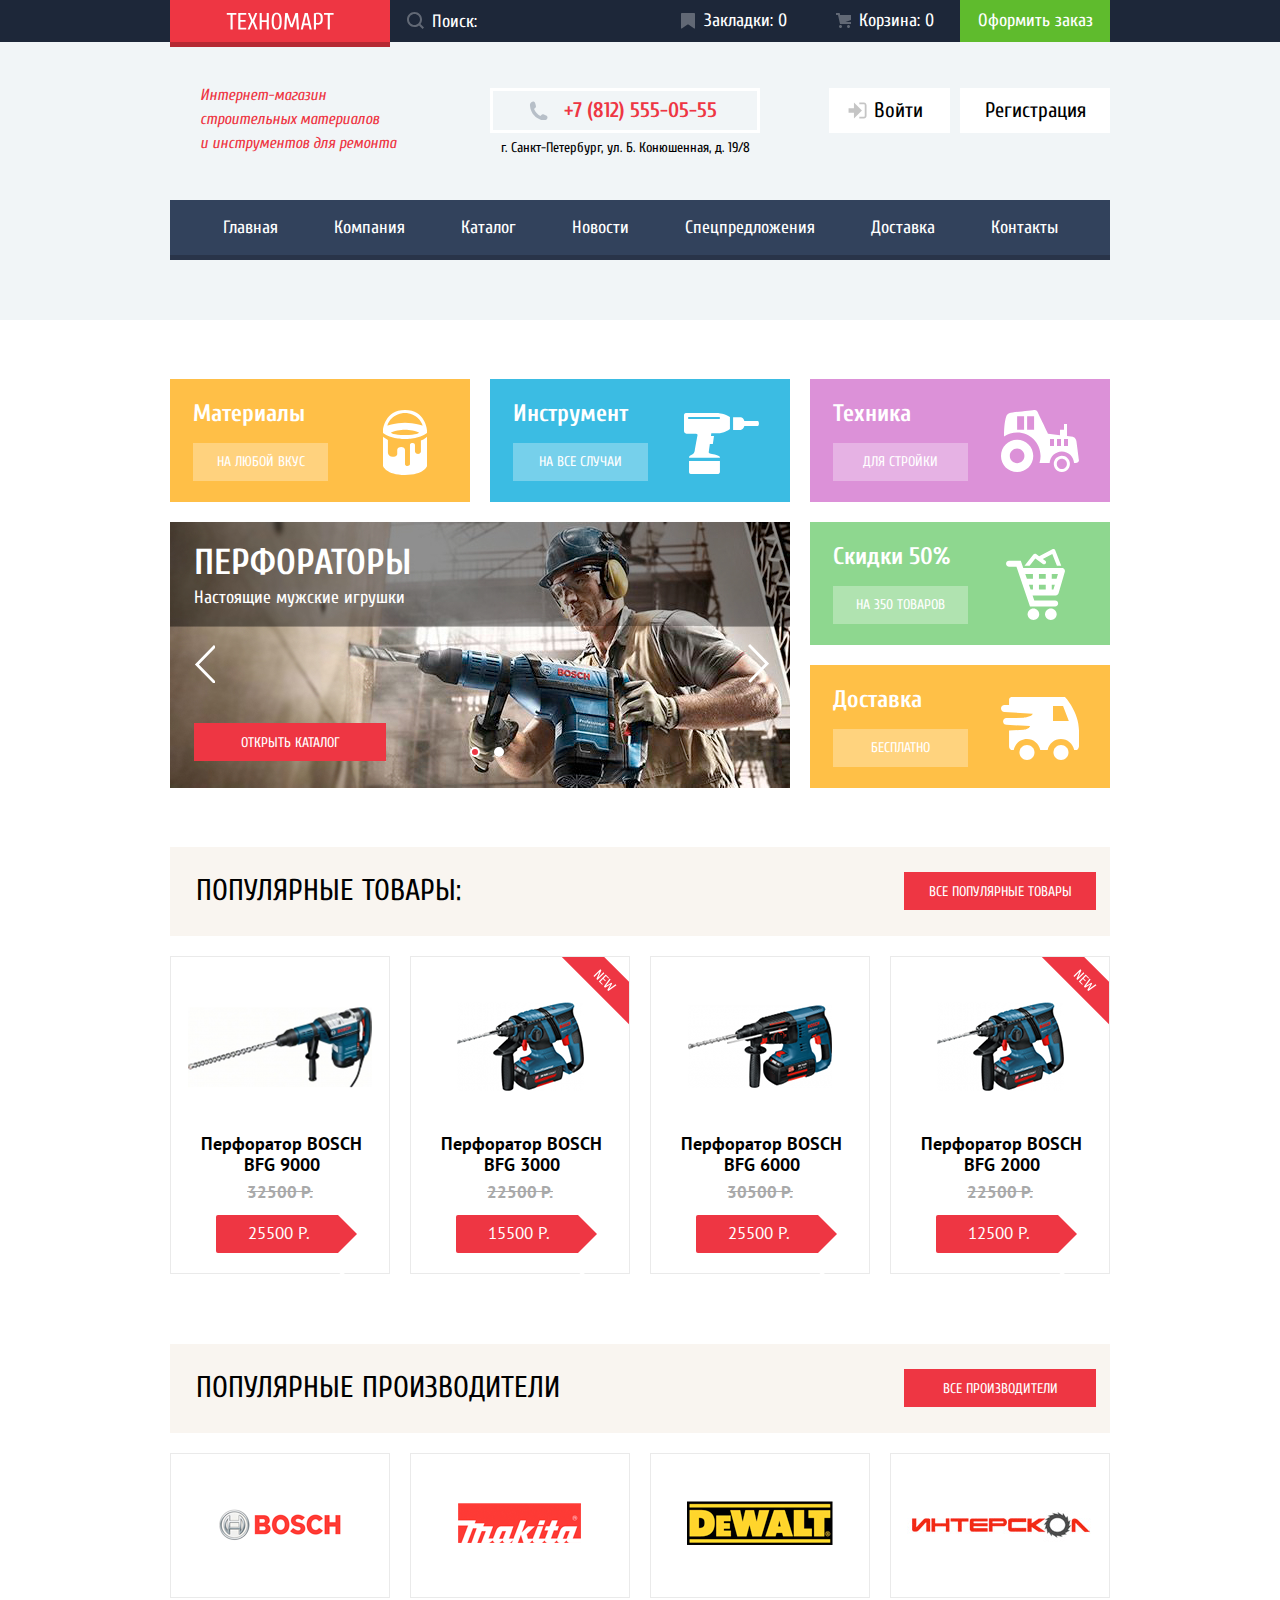
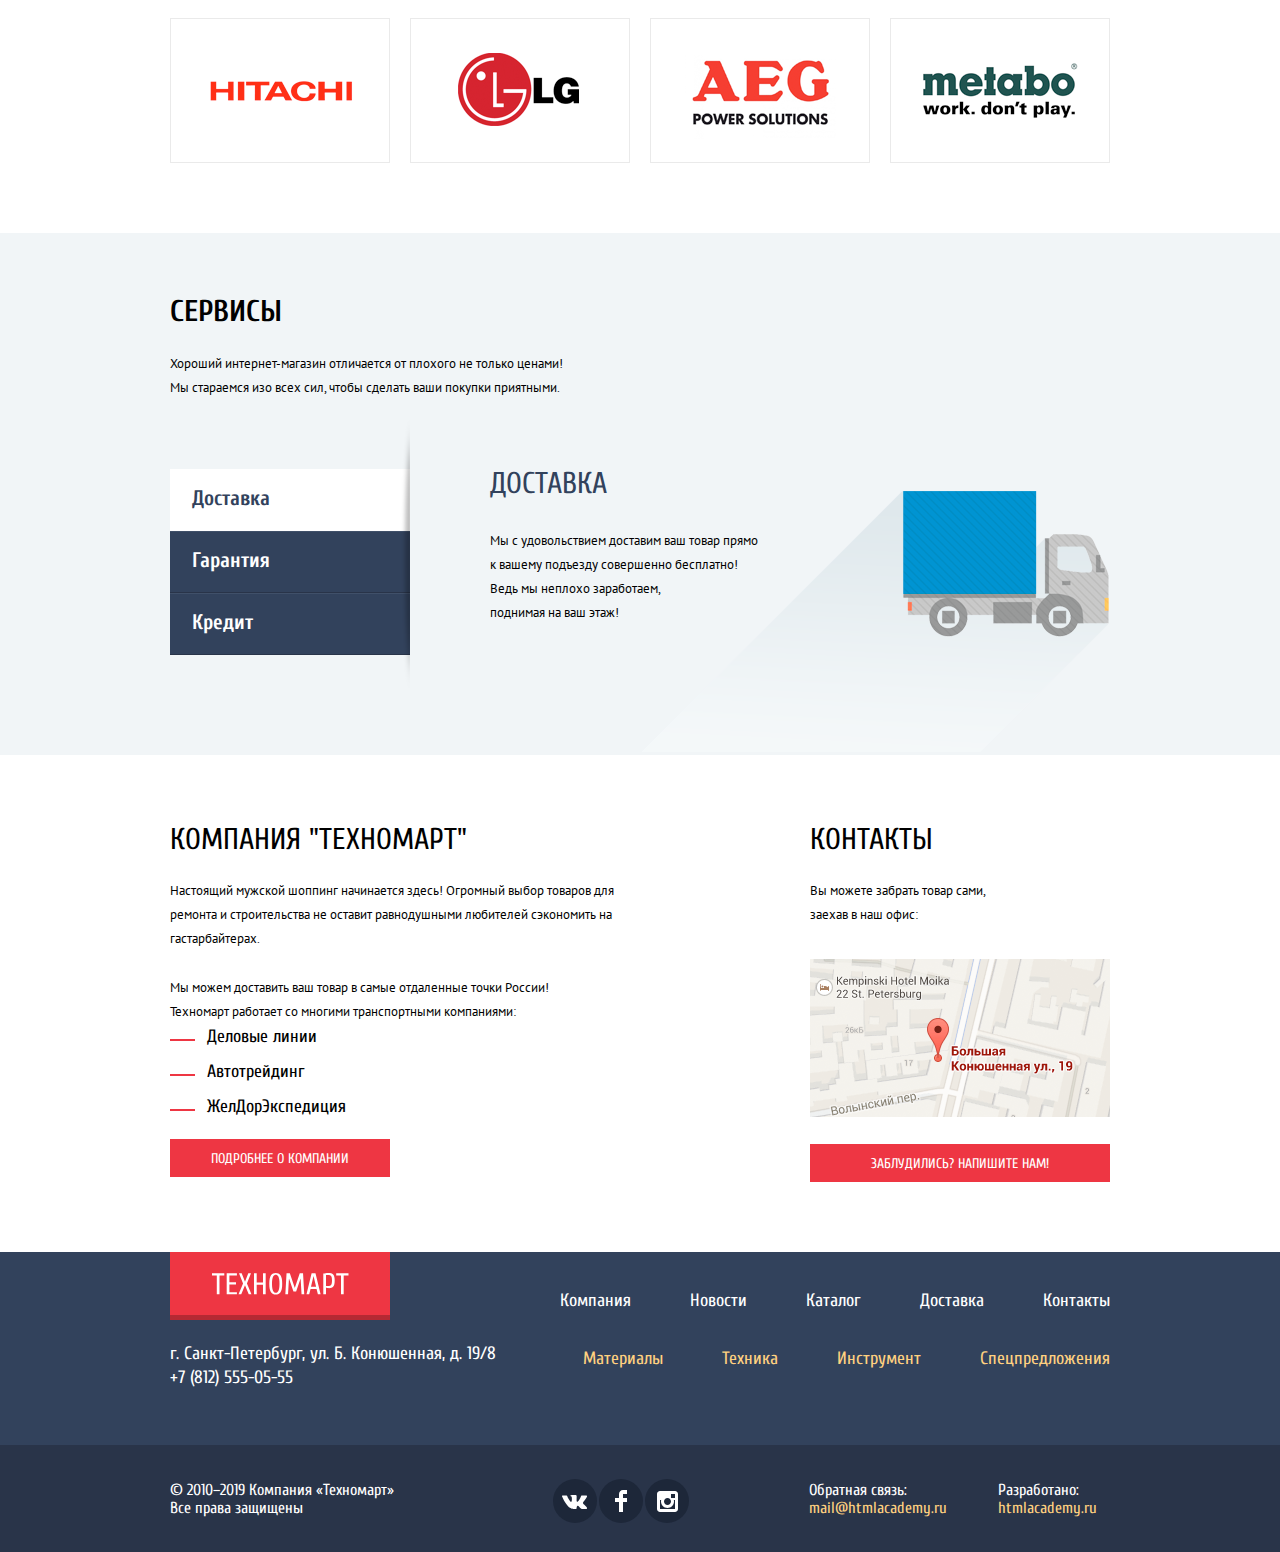
<file: index.html>
<!DOCTYPE html>
<html lang="ru">
  <head>
    <meta charset="utf-8">
    <title>HTML Academy: Техномарт</title>
    <link rel="stylesheet"
    href="https://fonts.googleapis.com/css2?family=Cuprum:ital,wght@0,400;0,700;1,400;1,700&display=swap">
  <link rel="stylesheet"
    href="https://fonts.googleapis.com/css2?family=PT+Sans:ital,wght@0,400;0,700;1,400;1,700&display=swap">
    <link rel="stylesheet" href="css/normalize.css">
    <link rel="stylesheet" href="css/style.min.css">
  </head>
  <body class="page-body">
    <header class="main-header">
      <section class="main-menu">
        <div class="main-menu__content-wrapper">
          <h1 class="visually-hidden">Верхнее меню</h1>
          <a href="index.html" class="main-menu__logo">
            <img src="img/technomart-logo.svg" alt="Логотип Техномарт" width="108" height="18">
          </a>
          <form class="main-menu__form">
            <input class="main-menu__search" type="search" name="search" id="main-search" placeholder="Поиск:">
            <svg class="main-menu__search-icon" width="17" height="17" viewBox="0 0 17 17" fill="none" xmlns="http://www.w3.org/2000/svg">
              <path fill-rule="evenodd" clip-rule="evenodd" d="M13.458 12.044L17 15.586L15.586 17L12.044 13.458C10.782 14.421 9.21 15 7.5 15C3.35786 15 0 11.6421 0 7.5C0 3.35786 3.35786 0 7.5 0C11.6421 0 15 3.35786 15 7.5C15.0001 9.14309 14.4581 10.7403 13.458 12.044ZM7.5 2C4.467 2 2 4.467 2 7.5C2.00331 10.5362 4.4638 12.9967 7.5 13C10.532 13 13 10.532 13 7.5C13 4.467 10.532 2 7.5 2Z" fill="currentColor"/>
            </svg>
            <label for="main-search" class="visually-hidden"></label>
        </form>
          <a class="main-menu__bookmarks" href="#">
            Закладки: <span>0</span>
          </a>
          <a class="main-menu__cart" href="#">
            Корзина: <span>0</span>
          </a>
          <a class="main-menu__order" href="#"><span>Оформить заказ</span></a>
        </div>
      </section>
      <div class="main-header__main-part-container">
        <div  class="main-header__title">
          <h1 class="main-header__title-text">
            Интернет-магазин<br> строительных материалов<br> и инструментов для ремонта
          </h1>
        </div>
        <div class="main-header__contacts">
          <p class="main-header__tel">
            <a href="tel:+78125550555" class="main-header__tel-span">+7 (812) 555-05-55</a>
          </p>
          <span class="main-header__adress">
            г. Санкт-Петербург, ул. Б. Конюшенная, д. 19/8
          </span>
        </div>
        <div class="main-header__buttons-container">


          <a class="main-header__login" href="login.ru">
            <svg class="main-header__login-icon" width="20" height="18" viewBox="0 0 20 18" fill="none" xmlns="http://www.w3.org/2000/svg">
              <path d="M14.1667 9L5.71429 0.5V6.5H0V11.5H5.71429V17.5L14.1667 9Z" fill="currentColor"/>
              <path d="M16.1771 15.51H11.3895V17.5H16.1771C18.2514 17.5 19.0381 15.69 19.0619 14.474V3.528C19.0381 2.311 18.2514 0.5 16.1771 0.5H11.3895V2.49H16.1771C16.9762 2.49 17.1219 3.171 17.1391 3.547V14.451C17.1229 14.827 16.9762 15.51 16.1771 15.51Z" fill="currentColor"/>
            </svg>
            Войти
          </a>
          <a class="main-header__registration" href="registration.ru">Регистрация</a>
        </div>
        <nav class="main-nav">
          <ul class="main-nav__list">
            <li class="main-nav__item">
              <a class="main-nav__link" href="index.html">Главная</a>
            </li>
            <li class="main-nav__item">
              <a class="main-nav__link" href="">Компания</a>
            </li>
            <li class="main-nav__item">
              <a class="main-nav__link" href="catalog.html">Каталог</a>
            </li>
            <li class="main-nav__item">
              <a class="main-nav__link" href="">Новости</a>
            </li>
            <li class="main-nav__item">
              <a class="main-nav__link" href="">Спецпредложения</a>
            </li>
            <li class="main-nav__item">
              <a class="main-nav__link" href="">Доставка</a>
            </li>
            <li class="main-nav__item">
              <a class="main-nav__link" href="">Контакты</a>
            </li>
          </ul>
        </nav>
      </div>
    </header>

    <main class="page-main">
      <section class="categories">
        <h1 class="visually-hidden">
          Категории продуктов
        </h1>
        <ul class="categories__list">
          <li class="categories__item">
            <span class="categories__type">Материалы</span>
            <a class="categories__link categories__link-1" href="Материалы"><span class="categories__promo-text">На любой вкус</span></a>
          </li>
          <li class="categories__item">
            <span class="categories__type">Инструмент</span>
            <a class="categories__link" href="Материалы"><span class="categories__promo-text">На все случаи</span></a>
          </li>
          <li class="categories__item">
            <span class="categories__type">Техника</span>
            <a class="categories__link" href="Материалы"><span class="categories__promo-text">для стройки</span></a>
          </li>
          <li class="categories__item">
            <span class="categories__type">Скидки 50%</span>
            <a class="categories__link" href="Материалы"><span class="categories__promo-text">На 350 товаров</span></a>
          </li>
          <li class="categories__item">
            <span class="categories__type">Доставка</span>
            <a class="categories__link" href="Материалы"><span class="categories__promo-text">Бесплатно</span></a>
          </li>
          <li class="categories__slider">
            <input type="radio" name="slides" id="slider1" class="slider-1" checked>
            <input type="radio" name="slides" id="slider2" class="slider-2">
            <div class="categories__slider-container">
              <div class="categories__slide categories__first-slide">
                <div class="categories__slider-top-wrapper">
                  <h3 class="categories__slider-title">Перфораторы</h3>
                  <span class="categories__slider-description">Настоящие мужские игрушки</span>
                </div>
                <a class="categories__slider-btn link-button" href="catalog.html">Открыть каталог</a>
              </div>
              <div class="categories__slide categories__second-slide">
                <div class="categories__slider-top-wrapper">
                  <h3 class="categories__slider-title">Дрели</h3>
                  <span class="categories__slider-description">Соседям на радость</span>
                </div>
                <a class="categories__slider-btn link-button" href="catalog.html"><span class="categories__slider-btn-text">Открыть каталог</span></a>
              </div>
            </div>

            <div class="categories__slider-control">
              <label for="slider1" class="slider-label"></label>
              <label for="slider2" class="slider-label"></label>
            </div>
            <div class="categories__slider-arrow-next">
              <label for="slider1" class="arrow-right"></label>
              <label for="slider2" class="arrow-right"></label>
            </div>
            <div class="categories__slider-arrow-prev">
              <label for="slider1" class="arrow-left"></label>
              <label for="slider2" class="arrow-left"></label>
            </div>
          </li>
        </ul>
      </section>
      <section class="goods popular">
        <div class="goods__title popular__title">
          <h2 class="goods__title-description popular__title-description">Популярные товары:</h2>
          <a class="goods__link popular__link link-button" href="#">
            <span>Все популярные товары</span>
          </a>
        </div>
        <ul class="goods__list">
          <li class="product-card">
            <div class="product-card__image-container">
              <img class="product-card__image" src="img/boschbfg9000.png" alt="Перфоратор" width="184" height="164">
            </div>
            <div class="product-card__buttons">
              <ul class="product-card__buttons-list">
                <li class="product-card__button-purchase">
                  <a class="product-card__button-link" href=""><span>Купить</span></a>
                </li>
                <li class="product-card__button-mark">
                  <a class="product-card__button-link" href=""><span>В закладки</span></a>
                </li>
              </ul>
            </div>
            <h3 class="product-card__title">Перфоратор BOSCH<br> BFG 9000</h3>
            <p class="product-card__old-price">32500 р.</p>
            <a class="product-card__link" href="#">25500 р.</a>
          </li>
          <li class="product-card product-card--new">
            <div class="product-card__image-container">
              <img class="product-card__image" src="img/bfg3000.png" alt="Перфоратор" width="127" height="112">
            </div>
            <div class="product-card__buttons">
              <ul class="product-card__buttons-list">
                <li class="product-card__button-purchase">
                  <a class="product-card__button-link" href=""><span>Купить</span></a>
                </li>
                <li class="product-card__button-mark">
                  <a class="product-card__button-link" href=""><span>В закладки</span></a>
                </li>
              </ul>
            </div>
            <h3 class="product-card__title">Перфоратор BOSCH<br> BFG 3000</h3>
            <p class="product-card__old-price">22500 р.</p>
            <a class="product-card__link" href="#">15500 р.</a>
          </li>
          <li class="product-card">
            <div class="product-card__image-container">
              <img class="product-card__image" src="img/bfg6000.png" alt="Перфоратор" width="144" height="128">
            </div>
            <div class="product-card__buttons">
              <ul class="product-card__buttons-list">
                <li class="product-card__button-purchase">
                  <a class="product-card__button-link" href=""><span>Купить</span></a>
                </li>
                <li class="product-card__button-mark">
                  <a class="product-card__button-link" href=""><span>В закладки</span></a>
                </li>
              </ul>
            </div>
            <h3 class="product-card__title">Перфоратор BOSCH<br> BFG 6000</h3>
            <p class="product-card__old-price">30500 р.</p>
            <a class="product-card__link" href="#">25500 р.</a>
          </li>
          <li class="product-card product-card--new">
            <div class="product-card__image-container">
              <img class="product-card__image" src="img/bfg2000.png" alt="Перфоратор" width="127" height="112">
            </div>
            <div class="product-card__buttons">
              <ul class="product-card__buttons-list">
                <li class="product-card__button-purchase">
                  <a class="product-card__button-link" href=""><span>Купить</span></a>
                </li>
                <li class="product-card__button-mark">
                  <a class="product-card__button-link" href=""><span>В закладки</span></a>
                </li>
              </ul>
            </div>
            <h3 class="product-card__title">Перфоратор BOSCH<br> BFG 2000</h3>
            <p class="product-card__old-price">22500 р.</p>
            <a class="product-card__link" href="#">12500 р.</a>
          </li>
        </ul>
      </section>

      <section class="popular producer">
        <div class="popular__title producer__title">
          <h2 class="popular__title-description producer__title-description">Популярные производители</h2>
          <a class="link-button popular__link producer__title-link">
            Все производители
          </a>
        </div>
        <ul class="producer__list">
          <li class="producer__item">
            <a href=""><img src="img/bosch-logo-new.png" width="220" height="145" alt="Бош"></a>
          </li>
          <li class="producer__item">
            <a href=""><img src="img/makita-logo.png" width="220" height="145" alt="Макита"></a>
          </li>
          <li class="producer__item">
            <a href=""><img src="img/dewalt-logo.png" width="220" height="145" alt="ДеВольт"></a>
          </li>
          <li class="producer__item">
            <a href=""><img src="img/interskol-logo.png" width="220" height="145" alt="Интерскол"></a>
          </li>
          <li class="producer__item">
            <a href=""><img src="img/hitachi-logo.png" width="220" height="145" alt="Хитачи"></a>
          </li>
          <li class="producer__item">
            <a href=""><img src="img/lg-logo.png" width="220" height="145" alt="ЭлДжи"></a>
          </li>
          <li class="producer__item">
            <a href=""><img src="img/aeg-logo-new.png" width="220" height="145" alt="АЕГ"></a>
          </li>
          <li class="producer__item">
            <a href=""><img src="img/metabo-logo.png" width="220" height="145" alt="Метабо"></a>
          </li>
        </ul>
      </section>

      <section class="services">
        <div class="services__container">
          <h3 class="services__title">Сервисы</h3>
          <p class="services__title-description">
            Хороший интернет-магазин отличается от плохого не только ценами!<br> Мы стараемся изо всех сил, чтобы сделать ваши покупки приятными.
          </p>
          <div class="services__slider">
            <input type="radio" name="service-slides" id="service-slide1" class="service-slide1" checked>
            <input type="radio" name="service-slides" id="service-slide2" class="service-slide2" >
            <input type="radio" name="service-slides" id="service-slide3" class="service-slide3" >

            <div class="services__slider-container">
              <div class="services__slide services__slide--delivery">
                <h2 class="services__slide-title">Доставка</h2>
                <p class="services__slide-description">
                  Мы с удовольствием доставим ваш товар прямо<br>
                  к вашему подъезду совершенно бесплатно!<br>
                  Ведь мы неплохо заработаем,<br>
                  поднимая на ваш этаж!
                </p>
              </div>
              <div class="services__slide services__slide--warranty">
                <h2 class="services__slide-title">Гарантия</h2>
                <p class="services__slide-description">
                  Если купленный у нас товар поломается или заискрит,<br>а также в случае пожара, спровоцированного его <br>возгоранием, вы всегда можете быть уверены в нашей <br>гарантии. Мы обменяем сгоревший товар на новый. <br>Дом уж восстановите как-нибудь сами.
                </p>
              </div>
              <div class="services__slide services__slide--credit">
                <h2 class="services__slide-title">Кредит</h2>
                <p class="services__slide-description">
                  Залезть в долговую яму стало проще!<br>Кредитные консультанты придут вам на помощь.
                </p>
                <a class="services__credit-link link-button" href="#">Отправить заявку</a>
              </div>
            </div>
            <div class="services__slider-control">
              <label class="services__label" for="service-slide1">Доставка</label>
              <label class="services__label" for="service-slide2">Гарантия</label>
              <label class="services__label" for="service-slide3">Кредит</label>
            </div>

          </div>

        </div>
      </section>
      <section class="company">
        <div class="column-left">
          <h2 class="company__title">
            Компания "Техномарт"
          </h2>
          <p class="company__feature-text">
            Настоящий мужской шоппинг начинается здесь! Огромный выбор товаров для ремонта и строительства не оставит равнодушными любителей сэкономить на гастарбайтерах.
          </p>
          <p class="company__feature-text company__feature-text--add-margin">
            Мы можем доставить ваш товар в самые отдаленные точки России!<br>Техномарт работает со многими транспортными компаниями:
          </p>
          <ul class="company__list">
            <li class="company__item">
              Деловые линии
            </li>
            <li class="company__item">
              Автотрейдинг
            </li>
            <li class="company__item">
              ЖелДорЭкспедиция
            </li>
          </ul>
          <a class="link-button company__more" href="#">Подробнее о компании</a>
        </div>
        <div class="column-right">
          <h2 class="company__title">Контакты</h2>
          <p class="company__feature-text">Вы можете забрать товар сами,<br>заехав в наш офис:</p>
          <a href="https://www.google.com/maps/place/%D0%91%D0%BE%D0%BB%D1%8C%D1%88%D0%B0%D1%8F+%D0%9A%D0%BE%D0%BD%D1%8E%D1%88%D0%B5%D0%BD%D0%BD%D0%B0%D1%8F+%D1%83%D0%BB.,+19,+%D0%A1%D0%B0%D0%BD%D0%BA%D1%82-%D0%9F%D0%B5%D1%82%D0%B5%D1%80%D0%B1%D1%83%D1%80%D0%B3,+191186/@59.938773,30.321731,1592m/data=!3m1!1e3!4m5!3m4!1s0x4696310fca5ba729:0xea9c53d4493c879f!8m2!3d59.9387942!4d30.3230833?hl=ru" class="company__map-link">
            <img class="company__map" src="img/map.png" width="300" height="158" alt="Карта">
          </a>
          <a class="link-button company__email" href="write-us.html">Заблудились? Напишите нам!</a>
        </div>
      </section>

    </main>

    <footer class="footer">
      <div class="footer__top-row">
        <div class="footer__container footer__container--top">
          <div class="left-col">
            <a class="footer__logo" href="index.html">
              <img src="img/technomart-logo.svg" width="138" height="23" alt="Логотип Техномарт">
            </a>
            <p class="footer__adress">
              г. Санкт-Петербург, ул. Б. Конюшенная, д. 19/8<br>
              +7 (812) 555-05-55
            </p>
          </div>
          <div class="right-col">
            <ul class="footer__nav">
              <li class="footer__nav-item">
              <a href="">Компания</a>
              </li>
              <li class="footer__nav-item">
                <a href="">Новости</a>
              </li>
              <li class="footer__nav-item">
                <a href="">Каталог</a>
              </li>
              <li class="footer__nav-item">
                <a href="">Доставка</a>
              </li>
              <li class="footer__nav-item">
                <a href="">Контакты</a>
              </li>
            </ul>
            <ul class="footer__nav">
              <li class="footer__nav-item footer__nav-item--gold">
                <a href="">Материалы</a>
              </li>
              <li class="footer__nav-item footer__nav-item--gold">
                <a href="">Техника</a>
              </li>
              <li class="footer__nav-item footer__nav-item--gold">
                <a href="">Инструмент</a>
              </li>
              <li class="footer__nav-item footer__nav-item--gold">
                <a href="">Спецпредложения</a>
              </li>
            </ul>
          </div>
        </div>
      </div>
      <div class="footer__bottom-row">
        <div class="footer__container footer__container--bottom">
          <p class="footer__all-rights">
            © 2010–2019 Компания «Техномарт»<br>
            Все права защищены
          </p>
          <ul class="footer__social-list">
            <li class="footer__social-item">
              <a class="footer__social-link" href="">
                <svg width="26" height="15" viewBox="0 0 26 15" fill="none" xmlns="http://www.w3.org/2000/svg">
                  <path d="M15.5403 11.7281C16.4609 11.4384 17.6396 13.6406 18.8943 14.4834C19.8361 15.1219 20.5573 14.9841 20.5573 14.9841L23.9017 14.9372C23.9017 14.9372 25.6495 14.8322 24.8233 13.4803C24.7549 13.3678 24.3389 12.4781 22.334 10.6472C20.2376 8.73186 20.5217 9.04218 23.0456 5.73093C24.5835 3.71249 25.1988 2.47968 25.0062 1.95468C24.8213 1.44936 23.6918 1.58061 23.6918 1.58061L19.9237 1.60593C19.5568 1.60686 19.2458 1.71749 19.1042 2.08874C19.1013 2.09249 18.5062 3.65061 17.7127 4.9753C16.0362 7.77749 15.367 7.92655 15.0896 7.75124C14.4531 7.3453 14.6139 6.1228 14.6139 5.25374C14.6139 2.5378 15.0299 1.4053 13.7993 1.1128C13.3881 1.0153 13.0876 0.951552 12.039 0.942177C10.6985 0.922489 9.5603 0.942177 8.91511 1.25061C8.4866 1.45968 8.15822 1.91811 8.35756 1.94436C8.60793 1.97718 9.16934 2.09436 9.46978 2.49374C9.85593 3.01124 9.84437 4.17093 9.84437 4.17093C9.84437 4.17093 10.0649 7.36874 9.32437 7.7653C8.81593 8.03718 8.12067 7.48218 6.62519 4.9378C5.86156 3.63655 5.28474 2.19843 5.28474 2.19843C5.28474 2.19843 5.17304 1.93124 4.97082 1.78499C4.73008 1.61155 4.39304 1.55624 4.39304 1.55624L0.816594 1.57874C0.816594 1.57874 0.279261 1.59374 0.0818532 1.82436C-0.0934061 2.02874 0.0674088 2.45061 0.0674088 2.45061C0.0674088 2.45061 2.86867 8.90155 6.04067 12.1509C8.94882 15.1341 12.2537 14.9362 12.2537 14.9362H13.7511C13.7511 14.9362 14.2027 14.8856 14.4339 14.6437C14.6496 14.4187 14.6399 13.9959 14.6399 13.9959C14.6399 13.9959 14.6101 12.0187 15.5403 11.7281Z" fill="white"/>
                </svg>
              </a>
            </li>
            <li class="footer__social-item">
              <a class="footer__social-link" href="">
                <svg width="12" height="22" viewBox="0 0 12 22" fill="none" xmlns="http://www.w3.org/2000/svg">
                  <path d="M12 4V0H8C5.79086 0 4 1.79086 4 4V8H0V12H4V22H8V12H12V8H8V4H12Z" fill="white"/>
                </svg>
              </a>
            </li>
            <li class="footer__social-item">
              <a class="footer__social-link" href="">
                <svg width="21" height="21" viewBox="0 0 21 21" fill="none" xmlns="http://www.w3.org/2000/svg">
                  <path fill-rule="evenodd" clip-rule="evenodd" d="M3 0H18C19.65 0 21 1.35 21 3V18C21 19.65 19.65 21 18 21H3C1.35 21 0 19.65 0 18V3C0 1.35 1.35 0 3 0ZM14 10.5C14 8.57 12.43 7 10.5 7C8.57 7 7 8.57 7 10.5C7 12.43 8.57 14 10.5 14C12.43 14 14 12.43 14 10.5ZM3 18V9H4.181C4.0626 9.49127 4.00186 9.99467 4 10.5C4 14.0899 6.91015 17 10.5 17C14.0899 17 17 14.0899 17 10.5C16.9986 9.99464 16.9379 9.49118 16.819 9H18V18H3ZM14 7H18V3H14V7Z" fill="white"/>
                </svg>
              </a>
            </li>
          </ul>
          <div class="footer__copyright">
            <p>
              Обратная связь:<br>
              <a href="#">mail@htmlacademy.ru</a>
            </p>
            <p>
              Разработано:<br>
              <a href="https://htmlacademy.ru/intensive/htmlcss">htmlacademy.ru</a>
            </p>
          </div>
        </div>
      </div>
    </footer>

    <section class="write-us popup">
      <form class="write-us__form" action="https://echo.htmlacademy.ru/" method="get">
        <label class="write-us__label-name" for="your-name">
          <span>Ваше имя:</span>
          <input type="text" name="name" id="your-name" placeholder="Имя Фамилия">
        </label>
        <label class="write-us__label-email" for="your-email">
          <span>Ваш e-mail:</span>
          <input type="text" name="email" id="your-email" placeholder="email@example.com">
        </label>
        <label class="write-us__label-text" for="your-text">
          <span>Текст письма:</span>
          <textarea name="your-text" id="your-text" cols="30" rows="4" placeholder="В свободной форме"></textarea>
        </label>
        <button type="submit" class="link-button write-us__submit">Отправить</button>
      </form>
      <button type="button" class="popup__close">
        <svg width="21" height="21" viewBox="0 0 21 21" fill="none" xmlns="http://www.w3.org/2000/svg">
          <path d="M13.273 10.5L20.695 3.07799C21.084 2.68899 21.084 2.05299 20.695 1.66399L19.336 0.304995C18.947 -0.0840054 18.311 -0.0840054 17.922 0.304995L10.5 7.72699L3.07799 0.304995C2.68899 -0.0840054 2.05299 -0.0840054 1.66399 0.304995L0.304995 1.66399C-0.0840054 2.05299 -0.0840054 2.68899 0.304995 3.07799L7.72699 10.5L0.305995 17.922C-0.0830054 18.311 -0.0830054 18.947 0.305995 19.336L1.66499 20.695C2.05399 21.084 2.68999 21.084 3.07899 20.695L10.501 13.273L17.923 20.695C18.312 21.084 18.948 21.084 19.337 20.695L20.696 19.336C21.085 18.947 21.085 18.311 20.696 17.922L13.273 10.5Z" fill="#EE3643"/>
        </svg>
      </button>
    </section>

    <section class="map popup">
      <h2 class="visually-hidden">Как до нас добраться</h2>
      <iframe src="https://www.google.com/maps/embed?pb=!1m18!1m12!1m3!1d3434.763310338472!2d30.314188299698433!3d59.93944690411046!2m3!1f0!2f0!3f0!3m2!1i1024!2i768!4f13.1!3m3!1m2!1s0x4696310fca5ba729%3A0xea9c53d4493c879f!2z0JHQvtC70YzRiNCw0Y8g0JrQvtC90Y7RiNC10L3QvdCw0Y8g0YPQuy4sIDE5LCDQodCw0L3QutGCLdCf0LXRgtC10YDQsdGD0YDQsywgMTkxMTg2!5e0!3m2!1sru!2sru!4v1604227105965!5m2!1sru!2sru" width="943" height="449" style="border:0;" allowfullscreen="" aria-hidden="false" tabindex="0"></iframe>
      <button class="popup__close">
        <svg width="21" height="21" viewBox="0 0 21 21" fill="none" xmlns="http://www.w3.org/2000/svg">
          <path d="M13.273 10.5L20.695 3.07799C21.084 2.68899 21.084 2.05299 20.695 1.66399L19.336 0.304995C18.947 -0.0840054 18.311 -0.0840054 17.922 0.304995L10.5 7.72699L3.07799 0.304995C2.68899 -0.0840054 2.05299 -0.0840054 1.66399 0.304995L0.304995 1.66399C-0.0840054 2.05299 -0.0840054 2.68899 0.304995 3.07799L7.72699 10.5L0.305995 17.922C-0.0830054 18.311 -0.0830054 18.947 0.305995 19.336L1.66499 20.695C2.05399 21.084 2.68999 21.084 3.07899 20.695L10.501 13.273L17.923 20.695C18.312 21.084 18.948 21.084 19.337 20.695L20.696 19.336C21.085 18.947 21.085 18.311 20.696 17.922L13.273 10.5Z" fill="#EE3643"/>
        </svg>
      </button>
    </section>

    <script src="js/map.min.js"></script>
    <script src="js/write-us.min.js"></script>

  </body>
</html>
</file>
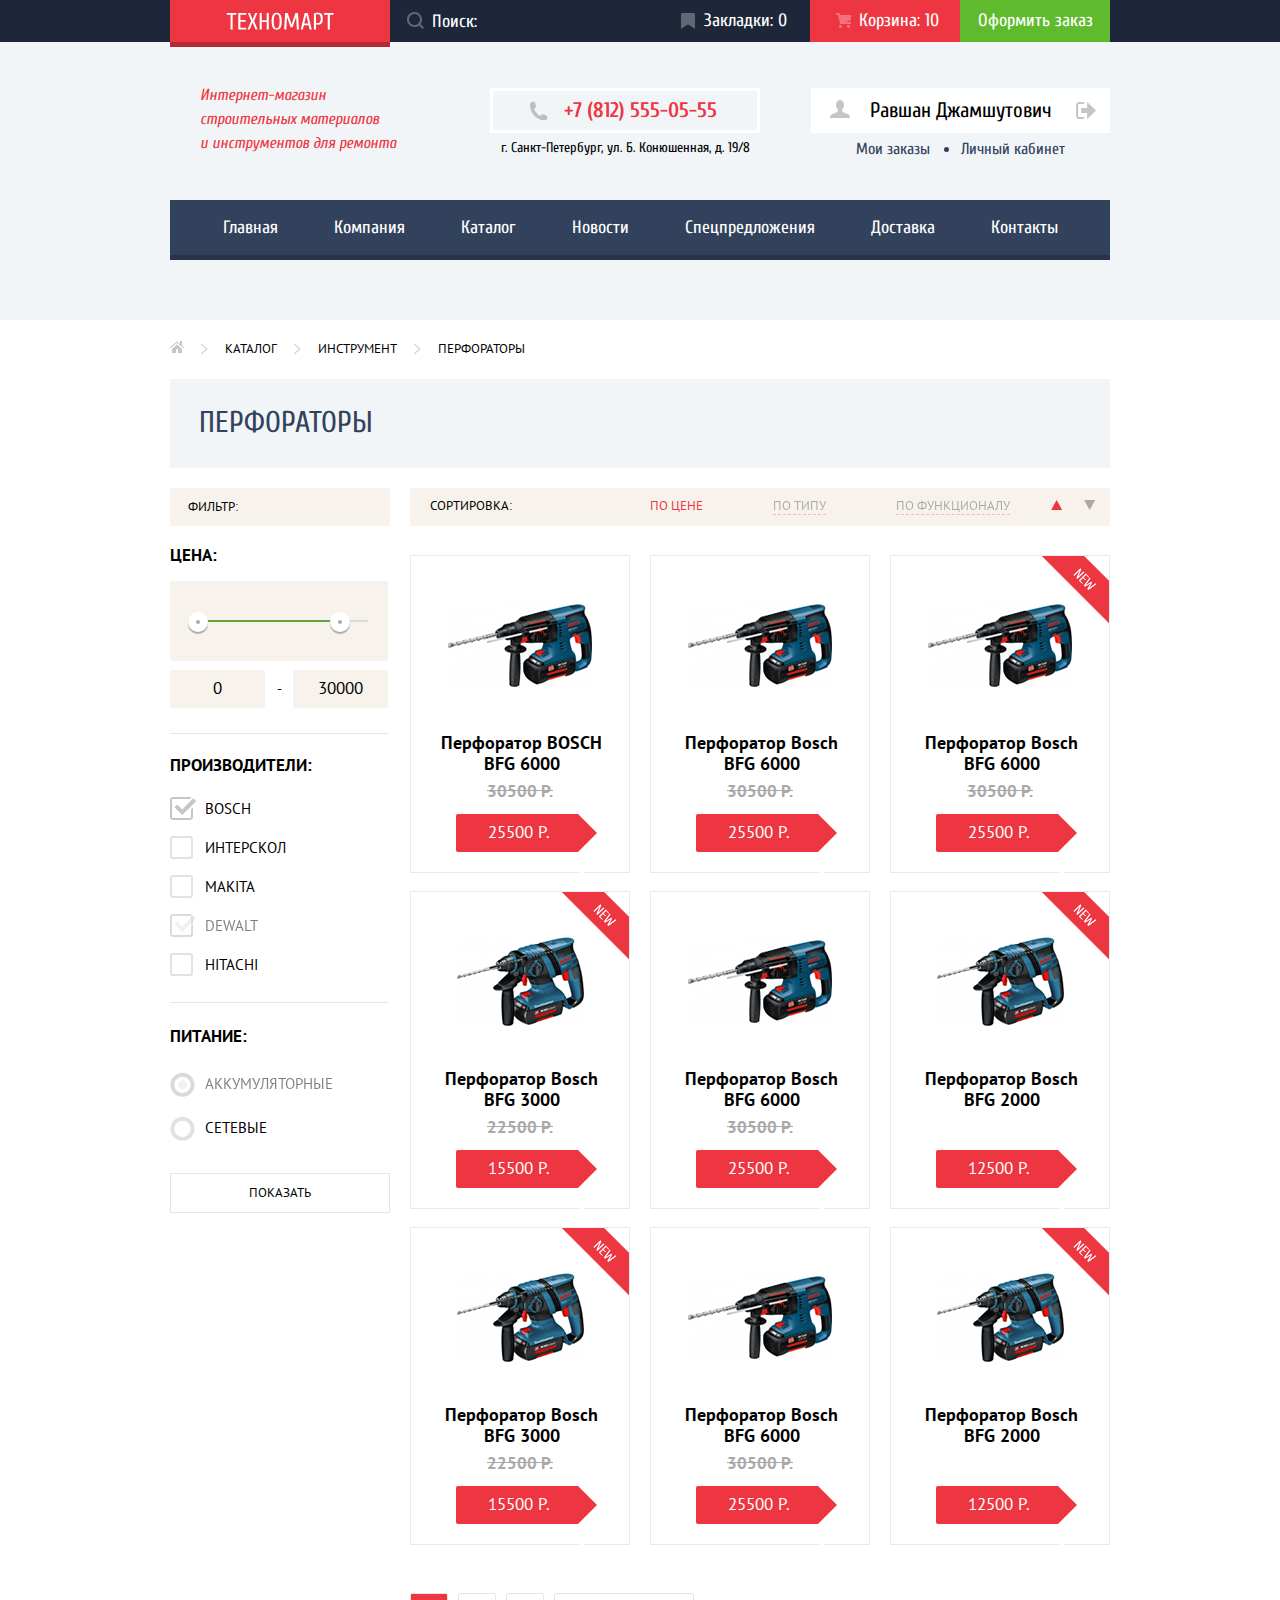
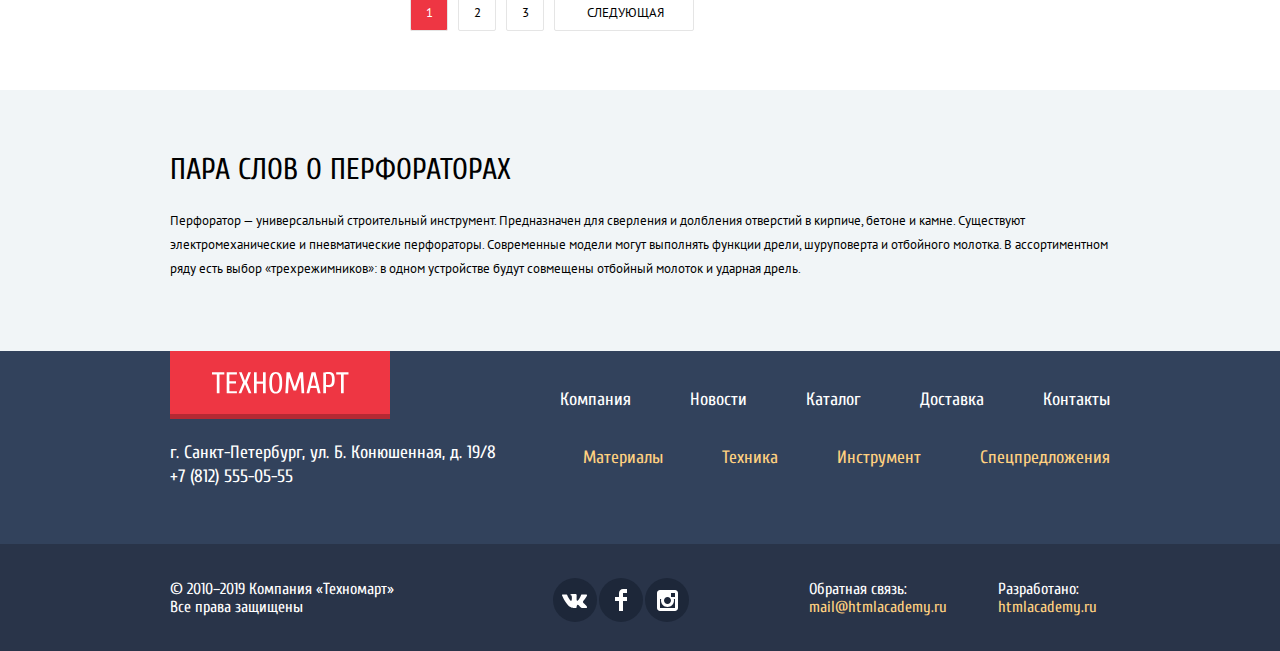
<file: catalog.html>
<!DOCTYPE html>
<html lang="ru">
  <head>
    <meta charset="utf-8">
    <title>HTML Academy: Техномарт</title>
    <link rel="stylesheet"
    href="https://fonts.googleapis.com/css2?family=Cuprum:ital,wght@0,400;0,700;1,400;1,700&display=swap">
  <link rel="stylesheet"
    href="https://fonts.googleapis.com/css2?family=PT+Sans:ital,wght@0,400;0,700;1,400;1,700&display=swap">
    <link rel="stylesheet" href="css/normalize.css">
    <link rel="stylesheet" href="css/style.min.css">
  </head>
  <body class="page-body">
    <header class="main-header">
      <section class="main-menu">
        <div class="main-menu__content-wrapper">
          <h1 class="visually-hidden">Верхнее меню</h1>
          <a href="index.html" class="main-menu__logo">
            <img src="img/technomart-logo.svg" alt="Логотип Техномарт" width="108" height="18">
          </a>
          <form class="main-menu__form">
              <input class="main-menu__search" type="search" name="search" id="main-search" placeholder="Поиск:">
              <svg class="main-menu__search-icon" width="17" height="17" viewBox="0 0 17 17" fill="none" xmlns="http://www.w3.org/2000/svg">
                <path fill-rule="evenodd" clip-rule="evenodd" d="M13.458 12.044L17 15.586L15.586 17L12.044 13.458C10.782 14.421 9.21 15 7.5 15C3.35786 15 0 11.6421 0 7.5C0 3.35786 3.35786 0 7.5 0C11.6421 0 15 3.35786 15 7.5C15.0001 9.14309 14.4581 10.7403 13.458 12.044ZM7.5 2C4.467 2 2 4.467 2 7.5C2.00331 10.5362 4.4638 12.9967 7.5 13C10.532 13 13 10.532 13 7.5C13 4.467 10.532 2 7.5 2Z" fill="currentColor"/>
              </svg>
              <label for="main-search" class="visually-hidden"></label>
          </form>
          <a class="main-menu__bookmarks" href="#">
            Закладки: <span>0</span>
          </a>
          <a class="main-menu__cart" href="#">
            Корзина: <span>10</span>
          </a>
          <a class="main-menu__order" href="#"><span>Оформить заказ</span></a>
        </div>
      </section>
      <div class="main-header__main-part-container">
        <div  class="main-header__title">
          <h1 class="main-header__title-text">
            Интернет-магазин<br> строительных материалов<br> и инструментов для ремонта
          </h1>
        </div>
        <div class="main-header__contacts">
          <p class="main-header__tel">
            <a href="tel:+78125550555" class="main-header__tel-span">+7 (812) 555-05-55</a>
          </p>
          <span class="main-header__adress">
            г. Санкт-Петербург, ул. Б. Конюшенная, д. 19/8
          </span>
        </div>
        <div class="logged-in">
          <div class="logged-in__personal">
            <a href="#" class="logged-in__name">Равшан Джамшутович</a>
            <a href="catalog.html" class="logged-in__exit">
              <svg width="20" height="17" viewBox="0 0 20 17" fill="none" xmlns="http://www.w3.org/2000/svg">
                <path d="M20 8.5L11.125 0V6H5.125V11H11.125V17L20 8.5Z" fill="currentColor"/>
                <path d="M2.10591 13.952V3.048C2.12391 2.672 2.27691 1.991 3.11591 1.991H8.14291V0H3.11591C0.937914 0 0.111914 1.81 0.0869141 3.027V13.973C0.111914 15.189 0.937914 17 3.11591 17H8.14291V15.01H3.11591C2.27691 15.01 2.12391 14.327 2.10591 13.952Z" fill="currentColor"/>
              </svg>
            </a>
          </div>
          <div class="logged-in__links">
            <a href="" class="logged-in__orders">Мои заказы</a>
            <a href="" class="logged-in__cabinet">Личный кабинет</a>
          </div>
        </div>
        <nav class="main-nav">
          <ul class="main-nav__list">
            <li class="main-nav__item">
              <a class="main-nav__link" href="index.html">Главная</a>
            </li>
            <li class="main-nav__item">
              <a class="main-nav__link" href="">Компания</a>
            </li>
            <li class="main-nav__item">
              <a class="main-nav__link" href="catalog.html">Каталог</a>
            </li>
            <li class="main-nav__item">
              <a class="main-nav__link" href="">Новости</a>
            </li>
            <li class="main-nav__item">
              <a class="main-nav__link" href="">Спецпредложения</a>
            </li>
            <li class="main-nav__item">
              <a class="main-nav__link" href="">Доставка</a>
            </li>
            <li class="main-nav__item">
              <a class="main-nav__link" href="">Контакты</a>
            </li>
          </ul>
        </nav>
      </div>
    </header>
    <main class="page-main">
      <section class="catalog">
        <h2 class="catalog__title">Перфораторы</h2>
        <ul class="breadcrumbs">
          <li class="breadcrumbs__item--first">
            <a class="breadcrumbs__link--home" href="index.html">
              <svg width="14" height="12" viewBox="0 0 14 12" fill="none" xmlns="http://www.w3.org/2000/svg">
                <path d="M2 7.99999V12H6V7.99999H8V12H12V7.99999L7 3.51599L2 7.99999Z" fill="#C1C6CE"/>
                <path d="M13.831 6.365L12 4.751V0H9.99998V2.987L7.33198 0.635C7.31198 0.618 7.28898 0.612 7.26798 0.598C7.24294 0.579705 7.21614 0.56396 7.18798 0.551C7.15708 0.540195 7.12529 0.532163 7.09298 0.527C7.06198 0.521 7.03198 0.515 6.99998 0.515C6.96898 0.515 6.93898 0.521 6.90798 0.527C6.87551 0.531919 6.84366 0.5403 6.81298 0.552C6.78498 0.563 6.75998 0.581 6.73298 0.598C6.71198 0.612 6.68798 0.618 6.66898 0.635L0.170976 6.365C0.0162401 6.50291 -0.0375953 6.72187 0.0355474 6.9158C0.10869 7.10974 0.293707 7.23862 0.500976 7.24C0.622907 7.24035 0.740711 7.19586 0.831976 7.115L6.99998 1.677L13.169 7.115C13.3778 7.27913 13.6784 7.25178 13.8542 7.05265C14.0299 6.85352 14.0198 6.55183 13.831 6.365Z" fill="#C1C6CE"/>
              </svg>
            </a>
          </li>
          <li class="breadcrumbs__item">
            <a class="breadcrumbs__link" href="">Каталог</a>
          </li>
          <li class="breadcrumbs__item">
            <a class="breadcrumbs__link" href="">Инструмент</a>
          </li>
          <li class="breadcrumbs__item breadcrumbs__active">
            <span class="breadcrumbs__link">Перфораторы</span>
          </li>
        </ul>

        <section class="filters">
          <h2 class="filters__title">Фильтр:</h2>
          <form class="filter" action="https://echo.htmlacademy.ru" method="get">
            <fieldset class="filter__price">
              <legend class="filter__legend">Цена:</legend>
              <div class="range-filter">
                <div class="range-controls">
                  <div class="scale">
                    <div class="bar"></div>
                  </div>
                  <div class="toggle toggle-min" tabindex="0" aria-label="Минимальная стоимость 0 рублей" role="slider"  aria-valuemin="0" aria-valuemax="50000" aria-valuenow="0"></div>
                  <div class="toggle toggle-max" tabindex="0" aria-label="Максимальная стоимость 30000 рублей" role="slider"  aria-valuemin="0" aria-valuemax="50000" aria-valuenow="30000"></div>
                </div>
                <div class="price-controls">
                  <label class="min-price" aria-label="Минимальная стоимость 0 рублей">
                    <input type="number" name="min-price" value="0">
                  </label>
                  -
                  <label class="max-price" aria-label="Максимальная стоимость 30000 рублей">
                    <input type="number" name="max-price" value="30000">
                  </label>
                </div>
              </div>
            </fieldset>
            <fieldset class="filter__producers">
              <legend class="filter__legend">Производители:</legend>
              <ul class="filter__list">
                <li class="filter__item filter__item--checkbox">
                  <input class="filter__checkbox" type="checkbox" name="producer" id="bosch" checked>
                  <label for="bosch">Bosch</label>
                </li>
                <li class="filter__item filter__item--checkbox">
                  <input class="filter__checkbox" type="checkbox" name="producer" id="interskol">
                  <label for="interskol">Интерскол</label>
                </li>
                <li class="filter__item filter__item--checkbox">
                  <input class="filter__checkbox" type="checkbox" name="producer" id="makita">
                  <label for="makita">Makita</label>
                </li>
                <li class="filter__item filter__item--checkbox">
                  <input class="filter__checkbox" type="checkbox" name="producer" id="dewalt" checked disabled>
                  <label for="dewalt">Dewalt</label>
                </li>
                <li class="filter__item filter__item--checkbox">
                  <input class="filter__checkbox" type="checkbox" name="producer" id="hitachi">
                  <label for="hitachi">hitachi</label>
                </li>
              </ul>
            </fieldset>
            <fieldset class="filter__types">
              <legend class="filter__legend">Питание:</legend>
              <ul class="filter__list">
                <li class="filter__item filter__item--radio">
                  <input class="filter__radio" type="radio" name="radio" id="battery" checked disabled>
                  <label for="battery">Аккумуляторные</label>
                </li>
                <li class="filter__item filter__item--radio">
                  <input class="filter__radio" type="radio" name="radio" id="circuit">
                  <label for="circuit">Сетевые</label>
                </li>
              </ul>
            </fieldset>
            <button class="filter__submit" type="submit">Показать</button>
          </form>
        </section>

        <section class="product-cards">
          <div class="product-cards__sort">
            <h4 class="product-cards__sort-title">Сортировка:</h4>
            <ul class="product-cards__sort-list">
              <li><a class="product-cards__sort-item product-cards__sort-item--current" href="#">По цене</a></li>
              <li><a class="product-cards__sort-item" href="#">По типу</a></li>
              <li><a class="product-cards__sort-item" href="#">По функционалу</a></li>
            </ul>
            <div class="product-cards__sort-grow">
              <a class="product-cards__grow-link product-cards__grow-link-current" href="" aria-label="По возрастанию">
                <svg width="12" height="10" viewBox="0 0 12 10" fill="none" xmlns="http://www.w3.org/2000/svg">
                  <path d="M5.66235 0L11.1624 10L0.162354 10" fill="currentColor" />
                </svg>
              </a>
              <a class="product-cards__grow-link" href="" aria-label="По убыванию">
                <svg width="12" height="10" viewBox="0 0 12 10" fill="none" xmlns="http://www.w3.org/2000/svg">
                  <path d="M5.66235 10L0.162354 0H11.1624" fill="currentColor" />
                </svg>
              </a>
            </div>
          </div>
          <ul class="product-cards__list">
            <li class="product-card">
              <div class="product-card__image-container">
                <img class="product-card__image" src="img/bfg6000.png" alt="Перфоратор" width="144" height="128">
              </div>
              <div class="product-card__buttons">
                <ul class="product-card__buttons-list">
                  <li class="product-card__button-purchase">
                    <a class="product-card__button-link" href=""><span>Купить</span></a>
                  </li>
                  <li class="product-card__button-mark">
                    <a class="product-card__button-link" href=""><span>В закладки</span></a>
                  </li>
                </ul>
              </div>
              <h3 class="product-card__title">Перфоратор BOSCH<br> BFG 6000</h3>
              <p class="product-card__old-price">30500 р.</p>
              <a class="product-card__link" href="#">25500 р.</a>
            </li>
            <li class="product-card">
              <div class="product-card__image-container">
                <img class="product-card__image" src="img/bfg6000.png" alt="Перфоратор" width="144" height="128">
              </div>
              <div class="product-card__buttons">
                <ul class="product-card__buttons-list">
                  <li class="product-card__button-purchase">
                    <a class="product-card__button-link" href=""><span>Купить</span></a>
                  </li>
                  <li class="product-card__button-mark">
                    <a class="product-card__button-link" href=""><span>В закладки</span></a>
                  </li>
                </ul>
              </div>
              <h3 class="product-card__title">Перфоратор Bosch<br> BFG 6000</h3>
              <p class="product-card__old-price">30500 р.</p>
              <a class="product-card__link" href="#">25500 р.</a>
            </li>
            <li class="product-card product-card--new">
              <div class="product-card__image-container">
                <img class="product-card__image" src="img/bfg6000.png" alt="Перфоратор" width="144" height="128">
              </div>
              <div class="product-card__buttons">
                <ul class="product-card__buttons-list">
                  <li class="product-card__button-purchase">
                    <a class="product-card__button-link" href=""><span>Купить</span></a>
                  </li>
                  <li class="product-card__button-mark">
                    <a class="product-card__button-link" href=""><span>В закладки</span></a>
                  </li>
                </ul>
              </div>
              <h3 class="product-card__title">Перфоратор Bosch<br> BFG 6000</h3>
              <p class="product-card__old-price">30500 р.</p>
              <a class="product-card__link" href="#">25500 р.</a>
            </li>
            <li class="product-card product-card--new">
              <div class="product-card__image-container">
                <img class="product-card__image" src="img/bfg3000.png" alt="Перфоратор" width="127" height="112">
              </div>
              <div class="product-card__buttons">
                <ul class="product-card__buttons-list">
                  <li class="product-card__button-purchase">
                    <a class="product-card__button-link" href=""><span>Купить</span></a>
                  </li>
                  <li class="product-card__button-mark">
                    <a class="product-card__button-link" href=""><span>В закладки</span></a>
                  </li>
                </ul>
              </div>
              <h3 class="product-card__title">Перфоратор Bosch<br> BFG 3000</h3>
              <p class="product-card__old-price">22500 р.</p>
              <a class="product-card__link" href="#">15500 р.</a>
            </li>
            <li class="product-card">
              <div class="product-card__image-container">
                <img class="product-card__image" src="img/bfg6000.png" alt="Перфоратор" width="144" height="128">
              </div>
              <div class="product-card__buttons">
                <ul class="product-card__buttons-list">
                  <li class="product-card__button-purchase">
                    <a class="product-card__button-link" href=""><span>Купить</span></a>
                  </li>
                  <li class="product-card__button-mark">
                    <a class="product-card__button-link" href=""><span>В закладки</span></a>
                  </li>
                </ul>
              </div>
              <h3 class="product-card__title">Перфоратор Bosch<br> BFG 6000</h3>
              <p class="product-card__old-price">30500 р.</p>
              <a class="product-card__link" href="#">25500 р.</a>
            </li>
            <li class="product-card product-card--new">
              <div class="product-card__image-container">
                <img class="product-card__image" src="img/bfg2000.png" alt="Перфоратор" width="127" height="112">
              </div>
              <div class="product-card__buttons">
                <ul class="product-card__buttons-list">
                  <li class="product-card__button-purchase">
                    <a class="product-card__button-link" href=""><span>Купить</span></a>
                  </li>
                  <li class="product-card__button-mark">
                    <a class="product-card__button-link" href=""><span>В закладки</span></a>
                  </li>
                </ul>
              </div>
              <h3 class="product-card__title">Перфоратор Bosch<br> BFG 2000</h3>
              <a class="product-card__link" href="#">12500 р.</a>
            </li>
            <li class="product-card product-card--new">
              <div class="product-card__image-container">
                <img class="product-card__image" src="img/bfg3000.png" alt="Перфоратор" width="127" height="112">
              </div>
              <div class="product-card__buttons">
                <ul class="product-card__buttons-list">
                  <li class="product-card__button-purchase">
                    <a class="product-card__button-link" href=""><span>Купить</span></a>
                  </li>
                  <li class="product-card__button-mark">
                    <a class="product-card__button-link" href=""><span>В закладки</span></a>
                  </li>
                </ul>
              </div>
              <h3 class="product-card__title">Перфоратор Bosch<br> BFG 3000</h3>
              <p class="product-card__old-price">22500 р.</p>
              <a class="product-card__link" href="#">15500 р.</a>
            </li>
            <li class="product-card">
              <div class="product-card__image-container">
                <img class="product-card__image" src="img/bfg6000.png" alt="Перфоратор" width="144" height="128">
              </div>
              <div class="product-card__buttons">
                <ul class="product-card__buttons-list">
                  <li class="product-card__button-purchase">
                    <a class="product-card__button-link" href=""><span>Купить</span></a>
                  </li>
                  <li class="product-card__button-mark">
                    <a class="product-card__button-link" href=""><span>В закладки</span></a>
                  </li>
                </ul>
              </div>
              <h3 class="product-card__title">Перфоратор Bosch<br> BFG 6000</h3>
              <p class="product-card__old-price">30500 р.</p>
              <a class="product-card__link" href="#">25500 р.</a>
            </li>
            <li class="product-card product-card--new">
              <div class="product-card__image-container">
                <img class="product-card__image" src="img/bfg2000.png" alt="Перфоратор" width="127" height="112">
              </div>
              <div class="product-card__buttons">
                <ul class="product-card__buttons-list">
                  <li class="product-card__button-purchase">
                    <a class="product-card__button-link" href=""><span>Купить</span></a>
                  </li>
                  <li class="product-card__button-mark">
                    <a class="product-card__button-link" href=""><span>В закладки</span></a>
                  </li>
                </ul>
              </div>
              <h3 class="product-card__title">Перфоратор Bosch<br> BFG 2000</h3>
              <a class="product-card__link" href="#">12500 р.</a>
            </li>
          </ul>
          <div class="pagination">
            <a class="pagination__link pagination__link--current" href="">1</a>
            <a class="pagination__link" href="">2</a>
            <a class="pagination__link" href="">3</a>
            <a class="pagination__link pagination__next" href="">Следующая</a>
          </div>

        </section>

      </section>
      <section class="description">
        <h2 class="description__title">Пара слов о перфораторах</h2>
        <p class="description__text">Перфоратор — универсальный строительный инструмент. Предназначен для сверления и долбления отверстий в кирпиче, бетоне и камне.
          Существуют электромеханические и пневматические перфораторы. Современные модели могут выполнять функции дрели, шуруповерта и отбойного молотка.
          В ассортиментном ряду есть выбор «трехрежимников»: в одном устройстве будут совмещены отбойный молоток и ударная дрель.
        </p>
      </section>
    </main>

    <footer class="footer">
      <div class="footer__top-row">
        <div class="footer__container footer__container--top">
          <div class="left-col">
            <a class="footer__logo" href="index.html">
              <img src="img/technomart-logo.svg" width="138" height="23" alt="Логотип Техномарт">
            </a>
            <p class="footer__adress">
              г. Санкт-Петербург, ул. Б. Конюшенная, д. 19/8<br>
              +7 (812) 555-05-55
            </p>
          </div>
          <div class="right-col">
            <ul class="footer__nav">
              <li class="footer__nav-item">
              <a href="">Компания</a>
              </li>
              <li class="footer__nav-item">
                <a href="">Новости</a>
              </li>
              <li class="footer__nav-item">
                <a href="">Каталог</a>
              </li>
              <li class="footer__nav-item">
                <a href="">Доставка</a>
              </li>
              <li class="footer__nav-item">
                <a href="">Контакты</a>
              </li>
            </ul>
            <ul class="footer__nav">
              <li class="footer__nav-item footer__nav-item--gold">
                <a href="">Материалы</a>
              </li>
              <li class="footer__nav-item footer__nav-item--gold">
                <a href="">Техника</a>
              </li>
              <li class="footer__nav-item footer__nav-item--gold">
                <a href="">Инструмент</a>
              </li>
              <li class="footer__nav-item footer__nav-item--gold">
                <a href="">Спецпредложения</a>
              </li>
            </ul>
          </div>
        </div>
      </div>
      <div class="footer__bottom-row">
        <div class="footer__container footer__container--bottom">
          <p class="footer__all-rights">
            © 2010–2019 Компания «Техномарт»<br>
            Все права защищены
          </p>
          <ul class="footer__social-list">
            <li class="footer__social-item">
              <a class="footer__social-link" href="">
                <svg width="26" height="15" viewBox="0 0 26 15" fill="none" xmlns="http://www.w3.org/2000/svg">
                  <path d="M15.5403 11.7281C16.4609 11.4384 17.6396 13.6406 18.8943 14.4834C19.8361 15.1219 20.5573 14.9841 20.5573 14.9841L23.9017 14.9372C23.9017 14.9372 25.6495 14.8322 24.8233 13.4803C24.7549 13.3678 24.3389 12.4781 22.334 10.6472C20.2376 8.73186 20.5217 9.04218 23.0456 5.73093C24.5835 3.71249 25.1988 2.47968 25.0062 1.95468C24.8213 1.44936 23.6918 1.58061 23.6918 1.58061L19.9237 1.60593C19.5568 1.60686 19.2458 1.71749 19.1042 2.08874C19.1013 2.09249 18.5062 3.65061 17.7127 4.9753C16.0362 7.77749 15.367 7.92655 15.0896 7.75124C14.4531 7.3453 14.6139 6.1228 14.6139 5.25374C14.6139 2.5378 15.0299 1.4053 13.7993 1.1128C13.3881 1.0153 13.0876 0.951552 12.039 0.942177C10.6985 0.922489 9.5603 0.942177 8.91511 1.25061C8.4866 1.45968 8.15822 1.91811 8.35756 1.94436C8.60793 1.97718 9.16934 2.09436 9.46978 2.49374C9.85593 3.01124 9.84437 4.17093 9.84437 4.17093C9.84437 4.17093 10.0649 7.36874 9.32437 7.7653C8.81593 8.03718 8.12067 7.48218 6.62519 4.9378C5.86156 3.63655 5.28474 2.19843 5.28474 2.19843C5.28474 2.19843 5.17304 1.93124 4.97082 1.78499C4.73008 1.61155 4.39304 1.55624 4.39304 1.55624L0.816594 1.57874C0.816594 1.57874 0.279261 1.59374 0.0818532 1.82436C-0.0934061 2.02874 0.0674088 2.45061 0.0674088 2.45061C0.0674088 2.45061 2.86867 8.90155 6.04067 12.1509C8.94882 15.1341 12.2537 14.9362 12.2537 14.9362H13.7511C13.7511 14.9362 14.2027 14.8856 14.4339 14.6437C14.6496 14.4187 14.6399 13.9959 14.6399 13.9959C14.6399 13.9959 14.6101 12.0187 15.5403 11.7281Z" fill="white"/>
                </svg>
              </a>
            </li>
            <li class="footer__social-item">
              <a class="footer__social-link" href="">
                <svg width="12" height="22" viewBox="0 0 12 22" fill="none" xmlns="http://www.w3.org/2000/svg">
                  <path d="M12 4V0H8C5.79086 0 4 1.79086 4 4V8H0V12H4V22H8V12H12V8H8V4H12Z" fill="white"/>
                </svg>
              </a>
            </li>
            <li class="footer__social-item">
              <a class="footer__social-link" href="">
                <svg width="21" height="21" viewBox="0 0 21 21" fill="none" xmlns="http://www.w3.org/2000/svg">
                  <path fill-rule="evenodd" clip-rule="evenodd" d="M3 0H18C19.65 0 21 1.35 21 3V18C21 19.65 19.65 21 18 21H3C1.35 21 0 19.65 0 18V3C0 1.35 1.35 0 3 0ZM14 10.5C14 8.57 12.43 7 10.5 7C8.57 7 7 8.57 7 10.5C7 12.43 8.57 14 10.5 14C12.43 14 14 12.43 14 10.5ZM3 18V9H4.181C4.0626 9.49127 4.00186 9.99467 4 10.5C4 14.0899 6.91015 17 10.5 17C14.0899 17 17 14.0899 17 10.5C16.9986 9.99464 16.9379 9.49118 16.819 9H18V18H3ZM14 7H18V3H14V7Z" fill="white"/>
                </svg>
              </a>
            </li>
          </ul>
          <div class="footer__copyright">
            <p>
              Обратная связь:<br>
              <a href="#">mail@htmlacademy.ru</a>
            </p>
            <p>
              Разработано:<br>
              <a href="https://htmlacademy.ru/intensive/htmlcss">htmlacademy.ru</a>
            </p>
          </div>
        </div>
      </div>
    </footer>

    <script src="js/cart.js"></script>
  </body>
</html>
</file>
<file: css/style.min.css>
:root{--inner-shadow:#405069;--darkblue:#293449;--blue:#32425C;--darken-blue:#1D2739;--special-blue:#3BBCE3;--special-purple:#DC91D8;--basic-green:#63A63E;--lighten-green:#5FBB2D;--special-green:#8ED78F;--green-2:#367315;--green-3:#518534;--basic-red:#EE3643;--darkred:#BA2732;--red-2:#CA2C37;--basic-yellow:#FFBF47;--gold:#ffd180;--special-yellow:#FFC047;--white:#ffffff;--black:#000000;--special-grey:#A9A9A9;--popup-grey:#c5c5c5;--basic-grey:#3d546f;--grey-1:#d7dcde;--grey-2:#e5e5e5;--basic-background:#F1F5F7;--catalog-background:#f7f3ec;--goods-background:#F9F5F0;--card-border:#EAEAEA;--range-background:#ababab;--popup-bottom-bg:#f4f4f4;--active-darkblue:#161D29;--transparent-gray-1:rgba(169, 169, 169, 0.3);--transparent-gray-2:rgba(255, 255, 255, 0.3);--transparent-gray-3:rgba(197,197,197, 0.3)}body{min-width:940px;margin:0;padding:0;font-family:PT Sans,Cuprum,Arial,sans-serif;font-size:14px;line-height:24px;font-weight:400;color:var(--basic-black);background-color:var(--white);background-position:top center;background-repeat:no-repeat}a{text-decoration:none;color:var(--white)}img{max-width:100%;height:auto}.page-body li{list-style:none}.visually-hidden{position:absolute;clip:rect(0 0 0 0);width:1px;height:1px;margin:-1px}.link-button{background-color:var(--basic-red);padding-top:11px;text-transform:uppercase;line-height:18px;font-size:14px;text-align:center}.link-button:hover{background-color:var(--red-2)}.link-button:active{background-color:var(--darkred)}.main-header{height:320px;box-sizing:border-box;background-color:var(--basic-background);font-family:Cuprum,Arial,sans-serif}.main-menu{display:flex;flex-direction:row;background-color:var(--darken-blue);color:var(--white);height:42px;line-height:42px;font-weight:400;font-size:18px}.main-menu__content-wrapper{width:940px;margin-left:auto;margin-right:auto;display:flex;flex-direction:row;justify-content:flex-start;outline:#ba2732}.main-menu__logo{background-color:var(--basic-red);width:220px;height:47px;box-sizing:border-box;padding-top:12px;text-align:center;box-shadow:inset 0 -5px 0 rgba(0,0,0,.24);display:flex;justify-content:center;align-items:flex-start}.main-menu__logo img{margin:0;padding:0;box-sizing:content-box}.main-menu__logo:active{background-color:var(--darkred)}.main-menu__form{position:relative}.main-menu__search{width:271px;height:100%;background:0 0;border:none;color:var(--white);padding-left:42px}.main-menu__search:focus{background-color:var(--white);color:var(--black);outline-color:transparent}.main-menu__search::placeholder{color:var(--white)}.main-menu__search:focus::placeholder{color:var(--black)}.main-menu__search-icon{width:17px;height:17px;opacity:30%;position:absolute;left:17px;top:12px}.main-menu__search:hover~.main-menu__search-icon{opacity:1}.main-menu__search:focus~.main-menu__search-icon{color:var(--basic-red);opacity:1;outline-color:transparent}.main-menu__bookmarks,.main-menu__cart,.main-menu__order{width:150px;box-sizing:border-box;position:relative}.main-menu__bookmarks{padding-left:43px}.main-menu__bookmarks::before{content:"";width:14px;height:16px;position:absolute;background-image:url(../img/icon-bookmarks.svg);background-size:cover;opacity:.3;left:20px;top:13px}.main-menu__bookmarks:hover::before{content:"";width:14px;height:16px;position:absolute;background-image:url(../img/icon-bookmarks.svg);background-size:cover;opacity:1;left:20px;top:13px}.main-menu__cart{padding-left:49px}.main-menu__cart::before{content:"";width:15px;height:15px;position:absolute;background-image:url(../img/icon-cart.svg);background-size:cover;opacity:.3;left:26px;top:13px}.main-menu__cart:hover::before{content:"";width:15px;height:15px;position:absolute;background-image:url(../img/icon-cart.svg);background-size:cover;opacity:1;left:26px;top:13px}.main-menu__bookmarks:active,.main-menu__cart:active{background-color:var(--active-darkblue);opacity:.5}.main-menu__order{background-color:var(--lighten-green);text-align:center}.main-menu__order:active{background-color:var(--basic-green)}.main-menu__order:active span{opacity:.5}.main-header__main-part-container{width:940px;margin:0 auto;padding-top:46px;padding-bottom:0;position:relative}.main-header__title{position:absolute;margin-top:-46px;height:153px;margin-left:30px;display:flex;align-items:center}.main-header__title-text{color:var(--basic-red);font-style:italic;font-size:16px;font-weight:400}.main-header__contacts{width:270px;margin:0;margin-left:320px;text-align:center;position:relative}.main-header__tel{border:3px solid var(--white);box-sizing:border-box;width:270px;height:45px;margin:0;padding-top:4px;padding-left:71px;text-align:left;margin-bottom:3px}.main-header__tel a{color:var(--basic-red);font-weight:700;line-height:30px;font-size:21px}.main-header__tel::before{content:"";width:19px;height:19px;background:url(../img/icon-phone.svg);background-size:cover;position:absolute;top:13px;left:39px}.main-header__adress{font-size:14px;line-height:24px}.main-header__buttons-container{position:absolute;top:46px;right:0;display:grid;gap:10px;grid-template-columns:121px 150px}.main-header__login,.main-header__registration{height:45px;box-sizing:border-box;color:var(--black);padding-top:12px;font-size:21px;line-height:21px;background-color:var(--white)}.main-header__login{width:121px;padding-left:45px;position:relative}.main-header__login-icon{width:20px;height:17px;position:absolute;left:19px;top:14px;color:var(--popup-grey)}.main-header__login:hover,.main-header__registration:hover{color:var(--basic-red)}.main-header__login:hover .main-header__login-icon{color:var(--basic-grey)}.main-header__login:active,.main-header__registration:active{color:var(--popup-grey)}.main-header__login:active .main-header__login-icon{color:var(--popup-grey)}.main-header__registration{width:150px;text-align:center}.main-nav{width:940px;margin-top:40px;box-sizing:border-box;background-color:var(--blue);box-shadow:inset 0 -5px 0 var(--darkblue)}.main-nav__list{width:100%;display:flex;flex-direction:row;align-items:center;padding-right:25px;padding-left:25px}.main-nav__item{height:100%}.main-nav__link{display:block;height:60px;box-sizing:border-box;width:100%;font-size:18px;line-height:24px;padding-top:16px;padding-right:28px;padding-left:28px;margin:0}.main-nav__item:hover{background-color:var(--darkblue)}.main-nav__item:active{background-color:var(--darken-blue)}.main-nav__link:active{opacity:.5}.categories{margin:0;padding-top:59px;padding-bottom:59px;padding-left:0}.categories__list{width:940px;margin:0 auto;padding-left:0;display:grid;grid-template-columns:300px 300px 300px;grid-template-rows:123px 123px 123px;gap:20px;font-family:Cuprum,Arial,sans-serif;color:var(--white)}.categories__item{width:300px;height:123px;background-color:#63a63e;position:relative}.categories__item:first-child{background-color:var(--basic-yellow)}.categories__item:first-child::before{content:url(../img/icon-1.svg);position:absolute;right:43px;top:31px}.categories__item:nth-child(2){background-color:var(--special-blue)}.categories__item:nth-child(2)::before{content:url(../img/icon-2.svg);position:absolute;right:31px;top:34px}.categories__item:nth-child(3){background-color:var(--special-purple)}.categories__item:nth-child(3)::before{content:url(../img/icon-3.svg);position:absolute;right:31px;top:31px}.categories__item:nth-child(4){background-color:var(--special-green)}.categories__item:nth-child(4)::before{content:url(../img/icon-4.svg);position:absolute;right:45px;top:26px}.categories__item:nth-child(5){background-color:var(--special-yellow)}.categories__item:nth-child(5)::before{content:url(../img/icon-5.svg);position:absolute;right:31px;top:32px}.categories__type{position:absolute;top:20px;left:23px;font-weight:700;line-height:30px;font-size:24px}.categories__link{width:135px;height:38px;position:absolute;top:64px;left:23px;box-sizing:border-box;padding-top:10px;text-transform:uppercase;line-height:18px;font-size:14px;text-align:center;background-color:var(--transparent-gray-2)}.categories__link:hover{background-color:var(--transparent-gray-3)}.categories__link:active{background-color:var(--transparent-gray-1)}.categories__slider{grid-row:2/4;grid-column:1/3;position:relative}.categories__slider-container{height:100%;position:relative}.categories__slider input{display:none}.categories__slide{position:absolute;width:100%;height:100%;z-index:0;display:none;background-color:var(--special-grey)}.categories__first-slide{background-image:url(../img/perforator-bg.jpg);height:100%}.categories__second-slide{background-image:url(../img/drill-bg.jpg)}.categories__slider-top-wrapper{background-color:rgba(0,0,0,.25);box-sizing:border-box;padding-top:23px;padding-left:24px;height:104px}.categories__slider-title{line-height:36px;font-size:36px;margin:0 0 5px 0;text-transform:uppercase}.categories__slider-description{line-height:24px;font-size:18px}.categories__slider-btn{display:block;box-sizing:border-box;margin-top:97px;margin-left:24px;width:192px;height:38px}.categories__slider-arrow-next{width:21px;height:39px;position:absolute;right:21px;bottom:105px}.arrow-right{position:absolute;width:21px;height:39px;background-image:url(../img/right.svg);display:none}.categories__slider-arrow-prev{width:21px;height:39px;position:absolute;left:24px;bottom:105px}.arrow-left{position:absolute;width:21px;height:39px;background-image:url(../img/left.svg);display:none}.categories__slider-control{position:absolute;bottom:36px;left:295px;height:10px}.slider-label{cursor:pointer;display:inline-block;vertical-align:middles;height:6px;margin:5px;position:relative;width:6px;border-radius:50%;border:2px solid #fff;background:var(--white)}.slider-1:checked~.categories__slider-arrow-next label:nth-of-type(2),.slider-2:checked~.categories__slider-arrow-next label:nth-of-type(1){display:block}.slider-1:checked~.categories__slider-arrow-prev label:nth-of-type(2),.slider-2:checked~.categories__slider-arrow-prev label:nth-of-type(1){display:block}.slider-1:checked~.categories__slider-container .categories__slide:nth-of-type(1),.slider-2:checked~.categories__slider-container .categories__slide:nth-of-type(2){display:block}.slider-1:checked~.categories__slider-control label:nth-of-type(1),.slider-2:checked~.categories__slider-control label:nth-of-type(2){background:var(--basic-red)}.popular{width:940px;margin:0 auto}.popular__title{height:89px;width:100%;background-color:var(--goods-background);font-family:Cuprum,Arial,sans-serif}.popular__title-description{margin:0;text-transform:uppercase;font-weight:400;line-height:30px;font-size:30px}.popular__link{width:192px;height:38px;box-sizing:border-box}.goods__title{position:relative}.goods__title-description{box-sizing:content-box;position:absolute;top:29px;left:26px}.goods__link{position:absolute;top:25px;right:14px}.goods__list{margin-top:20px;display:grid;gap:20px;grid-template-columns:repeat(4,1fr);padding-left:0}.product-card{width:220px;box-sizing:border-box;padding:0;border:1px solid var(--card-border);position:relative}.product-card--new::before{content:"";width:70px;height:70px;background-image:url(../img/card-new.svg);box-sizing:border-box;position:absolute;text-align:center;right:0;top:0}.product-card__buttons{width:100%;height:176px;position:absolute;top:0;left:0;background-color:var(--white);z-index:5;justify-content:center;display:none;font-size:14px;line-height:18px;font-family:Cuprum,Arial,sans-serif;text-transform:uppercase}.product-card__button-mark,.product-card__button-purchase{width:135px;height:38px;box-sizing:border-box;border-radius:2px}.product-card__button-purchase{background-color:var(--basic-green);margin-top:38px;box-shadow:inset 0 -3px 0 var(--green-2);padding-top:10px;position:relative}.product-card__button-purchase::before{content:"";background:url(../img/icon-cart.svg);width:15px;height:15px;position:absolute;top:10px;left:30px;opacity:.3}.product-card__button-purchase span{display:block;width:98px;height:18px;margin-left:25px;text-align:center}.product-card__button-purchase:hover{background-color:var(--lighten-green)}.product-card__button-purchase:active{background-color:var(--green-3)}.product-card__button-mark{margin-top:10px;border:3px solid var(--basic-green);padding-top:8px;padding-left:30px}.product-card__button-mark span{color:var(--blue)}.product-card__button-mark:hover{border-color:var(--blue)}.product-card__button-mark:active{border-color:var(--blue);opacity:.3}.product-card__button-link{display:block;width:100%;height:100%}.product-card:hover{box-shadow:0 4px 20px rgba(0,0,0,.15)}.product-card:hover .product-card__buttons{display:flex}.product-card__image-container{line-height:176px;height:176px;margin:0 auto;width:max-content}.product-card__image{vertical-align:middle}.product-card__title{width:185px;height:43px;box-sizing:border-box;font-size:18px;line-height:21px;text-align:center;margin-left:18px;margin-top:0;margin-bottom:0;text-transform:none}.product-card__old-price{width:172px;height:18px;margin:7px auto 72px;text-decoration:line-through;text-transform:uppercase;text-align:center;font-size:17px;line-height:18px;font-weight:700;color:var(--special-grey)}.product-card__link{width:141px;height:38px;box-sizing:border-box;font-weight:700px;font-size:17px;line-height:18px;padding-left:32px;padding-top:9px;text-transform:uppercase;background-color:var(--basic-red);position:absolute;bottom:20px;left:45px;border-radius:2px}.product-card__link::after{content:"";width:40px;height:19px;background-color:var(--white);position:absolute;right:0;top:0;transform-origin:right bottom;transform:rotate(45deg)}.product-card__link::before{content:"";width:40px;height:19px;background-color:var(--white);position:absolute;right:0;bottom:0;transform-origin:right top;transform:rotate(-45deg)}.producer{margin-top:70px;margin-bottom:70px}.producer__title{position:relative}.producer__title-description{box-sizing:content-box;position:absolute;top:29px;left:26px}.producer__title-link{position:absolute;top:25px;right:14px}.producer__list{padding-left:0;margin-top:20px;display:grid;gap:20px;grid-template-columns:repeat(4,220px)}.producer__item{height:145px}.producer__item:hover{box-shadow:0 4px 20px rgba(0,0,0,.15)}.producer__item:active{opacity:.5}.services{background-color:var(--basic-background);min-height:522px}.services__container{margin:0 auto;width:940px;padding-top:64px}.services__title{margin-top:0;margin-bottom:25px;text-transform:uppercase;font-size:30px;line-height:30px;font-family:Cuprum,Arial,sans-serif;font-weight:400px}.services__title-description{width:400px;font-size:13px;line-height:24px;height:49px}.services__slider{display:flex;flex-direction:row;padding-top:55px;position:relative}.services__slider input{display:none}.services__slide{display:none;height:283px;width:619px;background-position:right bottom;background-repeat:no-repeat}.services__slide-title{margin:0;font-family:Cuprum,Arial,sans-serif;line-height:30px;font-size:30px;font-weight:400;color:var(--blue);text-transform:uppercase}.services__slide-description{margin-top:30px;line-height:24px;font-size:13px}.services__credit-link{width:195px;box-sizing:border-box;display:block;height:38px;margin-top:26.5px}.services__slide--delivery{background-image:url(../img/delivery-bg.png)}.services__slide--warranty{background-image:url(../img/warranty-bg.png)}.services__slide--credit{background-image:url(../img/credit-bg.png)}.services__slider-control{width:240px;order:1}.services__slider-control::after{content:url(../img/vertical-shadow.svg);position:absolute;left:230px;top:0}.services__label{width:100%;height:61px;box-sizing:border-box;display:block;padding-top:13.5px;padding-left:22px;font-size:21px;line-height:30px;color:var(--white);font-family:Cuprum,Arial,sans-serif;font-weight:700;background-color:var(--blue);margin-bottom:1px;box-shadow:0 1px 0 var(--darkblue),inset 0 1px 0 var(--inner-shadow)}.services__label:hover{background-color:var(--darkblue)}.services__slider-container{order:2;margin-left:80px}.service-slide1:checked~.services__slider-container .services__slide:nth-of-type(1),.service-slide2:checked~.services__slider-container .services__slide:nth-of-type(2),.service-slide3:checked~.services__slider-container .services__slide:nth-of-type(3){display:block}.service-slide1:checked~.services__slider-control .services__label:nth-of-type(1),.service-slide2:checked~.services__slider-control .services__label:nth-of-type(2),.service-slide3:checked~.services__slider-control .services__label:nth-of-type(3){background-color:var(--white);color:var(--blue);box-shadow:0 1px 0 var(--white)}.company{margin:0 auto;width:940px;display:flex;flex-direction:row;justify-content:space-between;padding-bottom:70px}.column-right{width:300px}.column-left{width:460px}.company__title{margin-top:70px;margin-bottom:24px;line-height:30px;font-size:30px;text-transform:uppercase;font-family:Cuprum,Arial,sans-serif;font-weight:400}.company__feature-text{font-size:13px;margin-bottom:0}.company__feature-text--add-margin{margin-top:25px}.company__map{margin-top:32px}.company__list{margin:0;padding:0}.company__item{margin:1px auto 11px 37px;font-size:18px;line-height:24px;font-family:Cuprum,Arial,sans-serif;position:relative}.company__item::before{content:"";height:2px;width:25px;background-color:var(--basic-red);position:absolute;left:-37px;top:14px}.company__more{display:block;margin-top:20px;width:220px;height:38px;box-sizing:border-box;font-family:Cuprum,Arial,sans-serif}.company__email{display:block;margin-top:20px;width:300px;height:38px;box-sizing:border-box;font-family:Cuprum,Arial,sans-serif}.footer{font-family:Cuprum,Arial,sans-serif;color:var(--white)}.footer__top-row{background-color:var(--blue)}.footer__bottom-row{background-color:var(--darkblue);min-height:107px}.footer__container{width:940px;margin:0 auto}.footer__container--top{display:flex;flex-direction:row;justify-content:space-between}.footer__logo{display:block;width:220px;height:68px;box-sizing:border-box;padding-top:20px;text-align:center;box-shadow:inset 0 -5px 0 rgba(0,0,0,.24);background-color:var(--basic-red)}.footer__logo:active{background-color:var(--darkred)}.right-col{padding:37px 0 40px 0}.footer__nav{padding:0;width:610px;margin:0;margin-bottom:34px;display:flex;flex-wrap:wrap;flex-direction:row;justify-content:flex-end}.footer__nav-item{margin-left:59px;font-size:18px;line-height:24px}.footer__nav-item:hover{text-decoration:underline}.footer__nav-item:active{text-decoration:none;opacity:.5}.footer__nav-item--gold a{color:var(--gold)}.footer__adress{margin-top:22px;padding:0;color:var(--white);font-size:18px;line-height:24px;font-weight:400}.footer__container--bottom{display:flex;flex-direction:row;justify-content:space-between}.footer__all-rights{margin-top:36px;margin-bottom:34px;line-height:18px;font-size:16px}.footer__social-list{margin-top:34px;margin-right:-90px;padding-left:0;display:flex;flex-direction:row;justify-content:center}.footer__social-item{margin:0 1px}.footer__social-link{display:flex;align-items:center;justify-content:center;width:44px;height:44px;box-sizing:border-box;background-color:var(--darken-blue);border-radius:50%}.footer__social-link:hover{background-color:var(--basic-red)}.footer__copyright{margin-top:36px;margin-right:13px;display:flex;flex-direction:row}.footer__copyright p{padding:0;margin:0;margin-left:51px;line-height:18px;font-size:16px}.footer__copyright a{color:var(--gold)}.footer__copyright a:hover{border-bottom:1px solid var(--gold)}.footer__copyright a:active{color:var(--red-2);border:none}.popup{border-top:7px solid var(--basic-red);position:relative;display:none}.popup-open{display:block}.popup__close{width:21px;height:21px;padding:0;position:absolute;top:14px;right:11px;border:none;background:0 0;display:flex;align-items:center;justify-content:center}.write-us{width:620px;height:430px;box-sizing:border-box;position:fixed;left:50%;top:50%;transform:translate(-50%,-50%);box-shadow:0 4px 20px rgba(0,0,0,.15);background-color:var(--white)}.write-us__form{padding:46px 80px;display:grid;grid-template-columns:220px 220px;column-gap:20px;position:relative}.write-us__form::before{content:"";width:100%;height:112px;background-color:var(--popup-bottom-bg);position:absolute;bottom:0;z-index:-1}.write-us__label-name{display:block;grid-column:1/2}.write-us__label-email{display:block;grid-column:2/3}.write-us__label-text{margin-top:13px;display:block;grid-column:1/3}.write-us__label-email input,.write-us__label-name input{width:100%;height:38px;border:2px solid var(--popup-grey);border-radius:2px;margin-top:11px;box-sizing:border-box}.write-us__label-email span,.write-us__label-name span,.write-us__label-text span{font-family:Cuprum,Arial,sans-serif;font-size:18px;line-height:24px}.write-us__label-text textarea{width:100%;height:114px;margin-top:11px;box-sizing:border-box;border:2px solid var(--popup-grey);border-radius:2px}.write-us__submit{width:460px;height:38px;border:none;color:var(--white);font-family:Cuprum,Arial,sans-serif;padding-bottom:9px;margin-top:74px;border:none}.write-us__submit:hover{border:none}.write-us__submit:active{border:none}.map{width:943px;height:442px;position:fixed;top:50%;left:50%;transform:translate(-50%,-50%);box-shadow:0 4px 20px rgba(0,0,0,.15)}.logged-in{width:299px;position:absolute;right:0;top:46px}.logged-in__personal{width:100%;text-align:center;padding-top:12px;padding-bottom:12px;margin-bottom:7px;font-size:21px;line-height:21px;background-color:var(--white)}.logged-in__name{color:var(--black);cursor:pointer;position:relative;width:100%}.logged-in__name::before{position:absolute;content:'';width:20px;height:18px;box-sizing:border-box;left:-40px;background-image:url(../img/icon-user.svg)}.logged-in__exit{color:var(--popup-grey);position:absolute;top:14px;right:14px}.logged-in__personal:hover .logged-in__exit{color:var(--blue)}.logged-in__personal:hover .logged-in__name::before{position:absolute;content:'';width:20px;height:18px;left:-40px;background-image:url(../img/icon-user-blue.svg)}.logged-in__exit:active,.logged-in__name:active,.logged-in__name:active+.logged-in__exit{color:var(--popup-grey)}.logged-in__personal:active .logged-in__name::before{position:absolute;content:'';width:20px;height:18px;left:-40px;background-image:url(../img/icon-user.svg)}.logged-in__links{background:0 0;color:var(--blue);display:flex;align-items:center;justify-content:space-between;max-width:100%;padding:0 45px;position:relative}.logged-in__cabinet,.logged-in__orders{color:var(--blue);position:relative;line-height:18px;font-size:16px}.logged-in__cabinet:hover,.logged-in__orders:hover{color:var(--basic-red)}.logged-in__cabinet:active,.logged-in__orders:active{color:var(--popup-grey)}.logged-in__links:hover .logged-in__orders::after{content:"";position:absolute;content:"";width:5px;height:5px;right:-19px;top:7px;background-color:var(--basic-red);border-radius:50%}.logged-in__links:active .logged-in__orders::after{content:"";position:absolute;content:"";width:5px;height:5px;right:-19px;top:7px;background-color:var(--popup-grey);border-radius:50%}.logged-in__orders::after{content:"";position:absolute;content:"";width:5px;height:5px;right:-19px;top:7px;background-color:var(--blue);border-radius:50%}.catalog{width:940px;margin:0 auto;display:grid;grid-template-columns:220px 700px;gap:20px;text-transform:uppercase}.breadcrumbs{grid-row:1/2;grid-column:1/-1;display:flex;flex-direction:row;flex-wrap:wrap;margin-top:16px;margin-bottom:0;margin-left:0;padding-left:0}.breadcrumbs__link{margin:0;margin-left:41px;color:var(--black);line-height:18px;font-size:13px;position:relative}.breadcrumbs__link::before{content:url(../img/icon-right-small.svg);width:8px;height:12px;position:absolute;left:-25px;top:2px}.catalog__title{grid-row:2/3;grid-column:1/-1;margin:0;margin-top:-1px;background-color:var(--basic-background);padding:29px 0 30px 29px;font-family:Cuprum,Arial,sans-serif;font-weight:400;font-size:30px;line-height:30px;color:var(--blue)}.product-cards{grid-column:2/3}.filters{grid-column:1/2}.filters ul{padding-left:0}.product-cards__list{display:grid;grid-template-columns:220px 220px 220px;column-gap:20px;row-gap:18px;margin-bottom:48px;margin-top:29px;padding-left:0}.product-cards__sort{display:grid;grid-template-columns:220px 1fr 1fr;background-color:var(--catalog-background);padding:9px 0 11px 20px;font-size:13px;line-height:18px;font-weight:400;border-radius:2px}.product-cards__sort-title{display:inline;margin:0;font-weight:400;line-height:18px}.product-cards__sort-list{display:flex;flex-direction:row;justify-content:space-between;width:360px;margin:0;padding-left:0}.product-cards__sort-item{color:var(--black);opacity:.3;border-bottom:1px dashed var(--basic-red)}.product-cards__sort-item:hover{border-bottom:1px solid var(--basic-red);opacity:1}.product-cards__sort-item--current{opacity:1;color:var(--basic-red);border:none}.product-cards__sort-grow{display:flex;flex-direction:row;justify-content:flex-end;padding-right:14px}.product-cards__grow-link{color:var(--black);opacity:.3}.product-cards__grow-link:hover{opacity:1}.product-cards__grow-link-current{opacity:1;color:var(--basic-red)}.product-cards__grow-link:first-child{margin-right:21px}.pagination{display:flex;flex-direction:row;margin-bottom:59px}.pagination__link{color:var(--black);display:block;width:38px;height:38px;box-sizing:border-box;border:1px solid var(--grey-2);border-radius:2px;margin-right:10px;padding-top:10px;padding-left:15px;line-height:18px;font-size:13px}.pagination__link:hover{border-color:var(--popup-grey)}.pagination__link:active{border-color:var(--basic-red)}.pagination__link--current{color:var(--white);background-color:var(--basic-red)}.pagination__next{width:140px;padding-left:32px}.filters__title{display:block;background-color:var(--catalog-background);margin-top:0;font-weight:400;line-height:18px;font-size:13px;margin-bottom:0;padding-top:10px;padding-left:18px;padding-bottom:10px;border-radius:2px}.filter fieldset{border:none;margin-bottom:0;margin-left:0;padding:0}.filter__legend{margin:0;height:55px;padding-top:14px;line-height:30px;font-size:17px;font-weight:700}.filter__producers .filter__legend{padding-top:16px}.filter__types .filter__legend{padding-top:18px;margin-bottom:6px}.range-filter{padding-bottom:25px}.range-controls{position:relative;height:80px;box-sizing:border-box;background-color:var(--catalog-background);border-radius:2px;margin-bottom:9px;padding-top:39px;padding-left:20px;padding-right:20px}.range-controls .scale{height:2px;background:var(--grey-1)}.range-controls .bar{width:85%;height:2px;background-color:var(--basic-green)}.range-controls .toggle{position:absolute;width:20px;height:20px;box-sizing:border-box;top:31px;left:0;padding:0;border:8px solid var(--white);background-color:var(--range-background);border-radius:50%;box-shadow:0 2px 1px 0 var(--range-background);cursor:pointer}.range-controls .toggle-min{left:18px}.range-controls .toggle-max{left:160px}.price-controls{display:flex;justify-content:space-between;align-items:center}.price-controls label{font-family:PT Sans,Arial,sans-serif font-style: normal;font-weight:400;font-size:17px;line-height:18px;text-align:center}.price-controls input{font-family:PT Sans,Arial,sans-serif;font-size:17px;width:47px;height:18px;padding:10px 24px;border:none;border-radius:2px;background:var(--catalog-background);text-align:center}.price-controls input::-webkit-inner-spin-button,.price-controls input::-webkit-outer-spin-button{-webkit-appearance:none;margin:0}.price-controls input[type=number]{-moz-appearance:textfield}.filter fieldset{position:relative;margin-bottom:0;border-bottom:1px solid var(--grey-2)}.filter__list{line-height:19px;font-size:15px;margin-top:10px}.filter__item{position:relative;margin-bottom:20px}.filter__item--last{margin-bottom:27px}.filter__item label{padding-left:35px}.filter__item input{display:none}.filter__item--checkbox:last-of-type{margin-bottom:28px}.filter__item--checkbox::before{content:"";display:block;width:23px;height:23px;box-sizing:border-box;border:2px solid var(--popup-grey);border-radius:3px;position:absolute;left:0;top:-2px}.filter__item--radio{margin-bottom:25px}.filter__item--radio::before{content:"";display:block;width:25px;height:25px;position:absolute;left:0;top:-2px;background-image:url(../img/radio-off.svg)}.filter__radio:checked+label::after{content:"";display:block;width:25px;height:25px;position:absolute;left:0;top:-2px;background-image:url(../img/radio-on.svg)}.filter__checkbox:checked+label::after{content:"";width:27px;height:23px;display:block;position:absolute;left:0;top:-2px;background-image:url(../img/checkbox-on.svg);background-color:var(--white)}.filter__checkbox:disabled+label,.filter__checkbox:disabled+label::after,.filter__item--checkbox::before,.filter__item--radio::before,.filter__radio:disabled+label,.filter__radio:disabled+label::after{opacity:.5}.filter__radio{display:none}.filter .filter__types{border-bottom:none;min-height:170px}.filter__submit{width:220px;padding-top:10px;padding-bottom:10px;line-height:18px;font-size:13px;text-align:center;border:1px solid var(--grey-2);text-transform:uppercase;background-color:var(--white)}.description{background-color:var(--basic-background)}.description__title{width:940px;margin:0 auto;padding-top:65px;font-size:30px;line-height:30px;font-family:Cuprum,Arial,sans-serif;text-transform:uppercase;font-weight:400}.description__text{width:940px;margin:24px auto 0;line-height:24px;font-size:13px;padding-bottom:70px}
</file>
